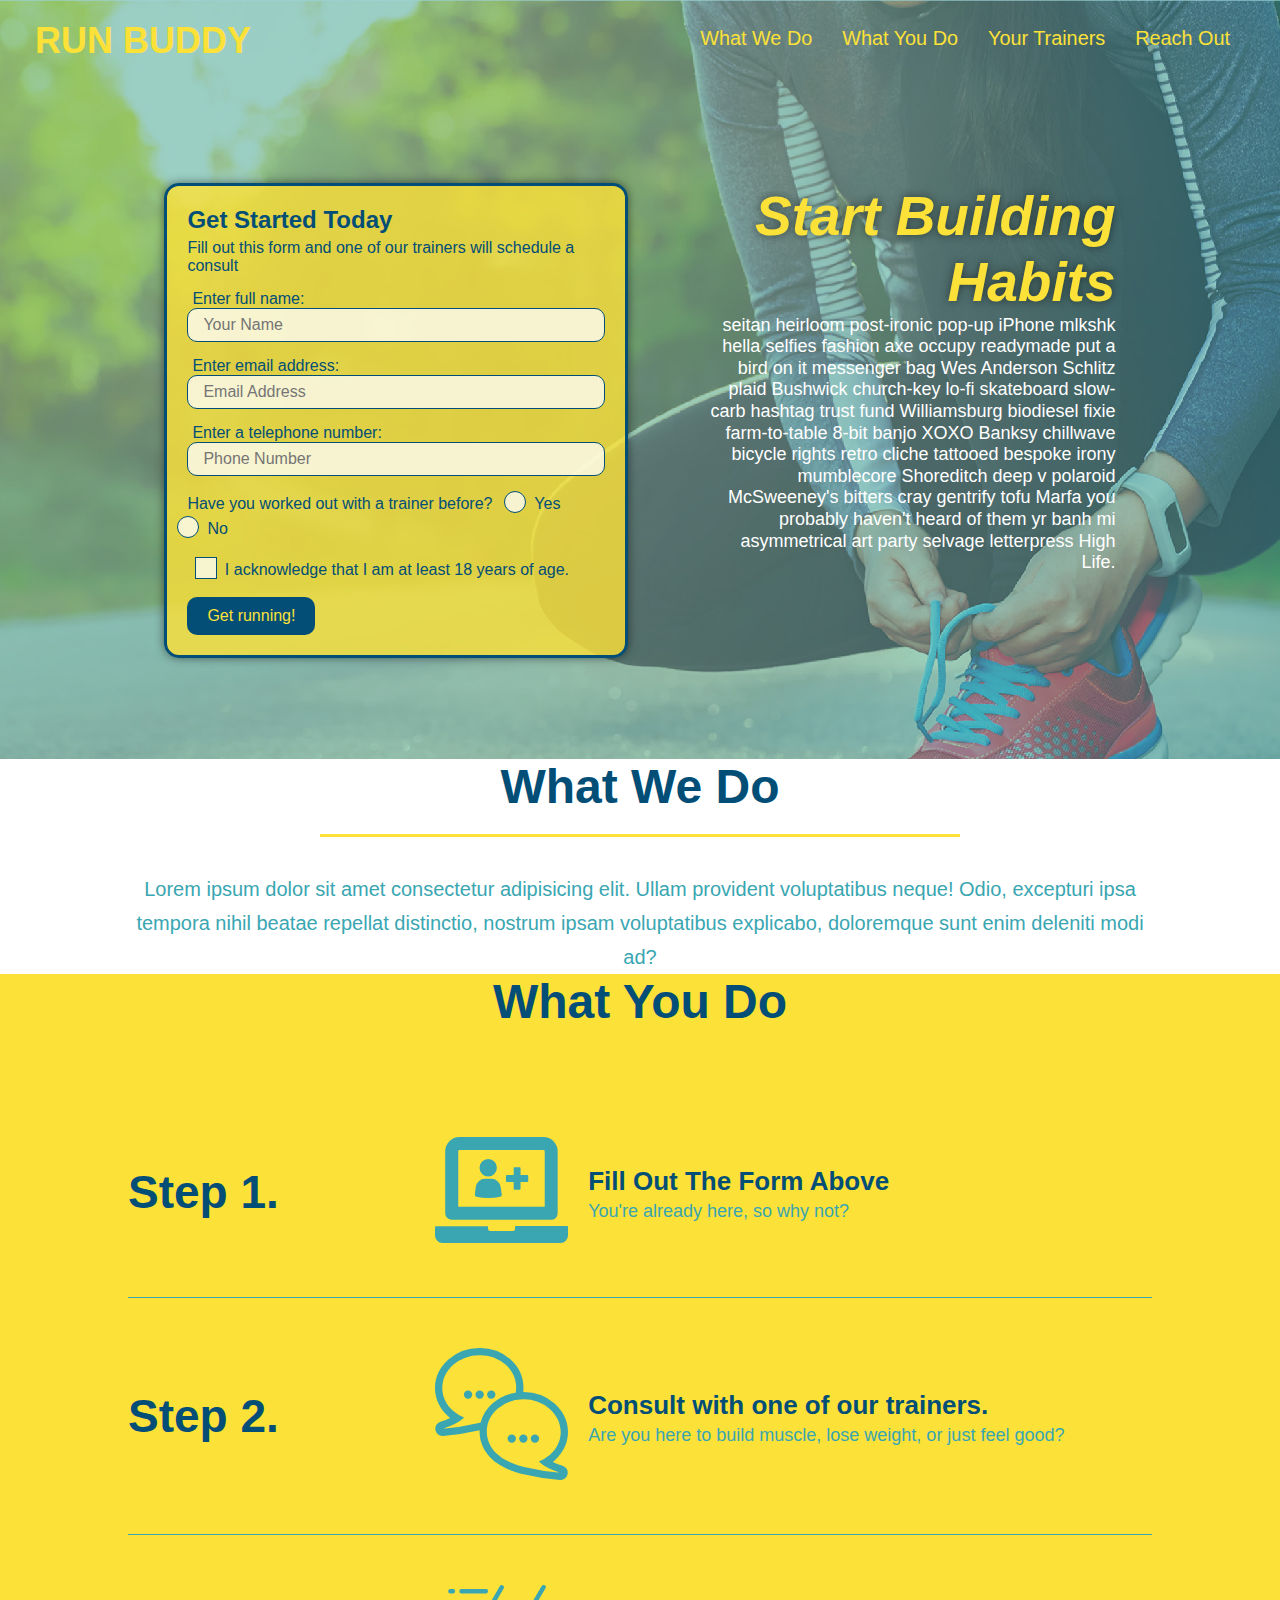
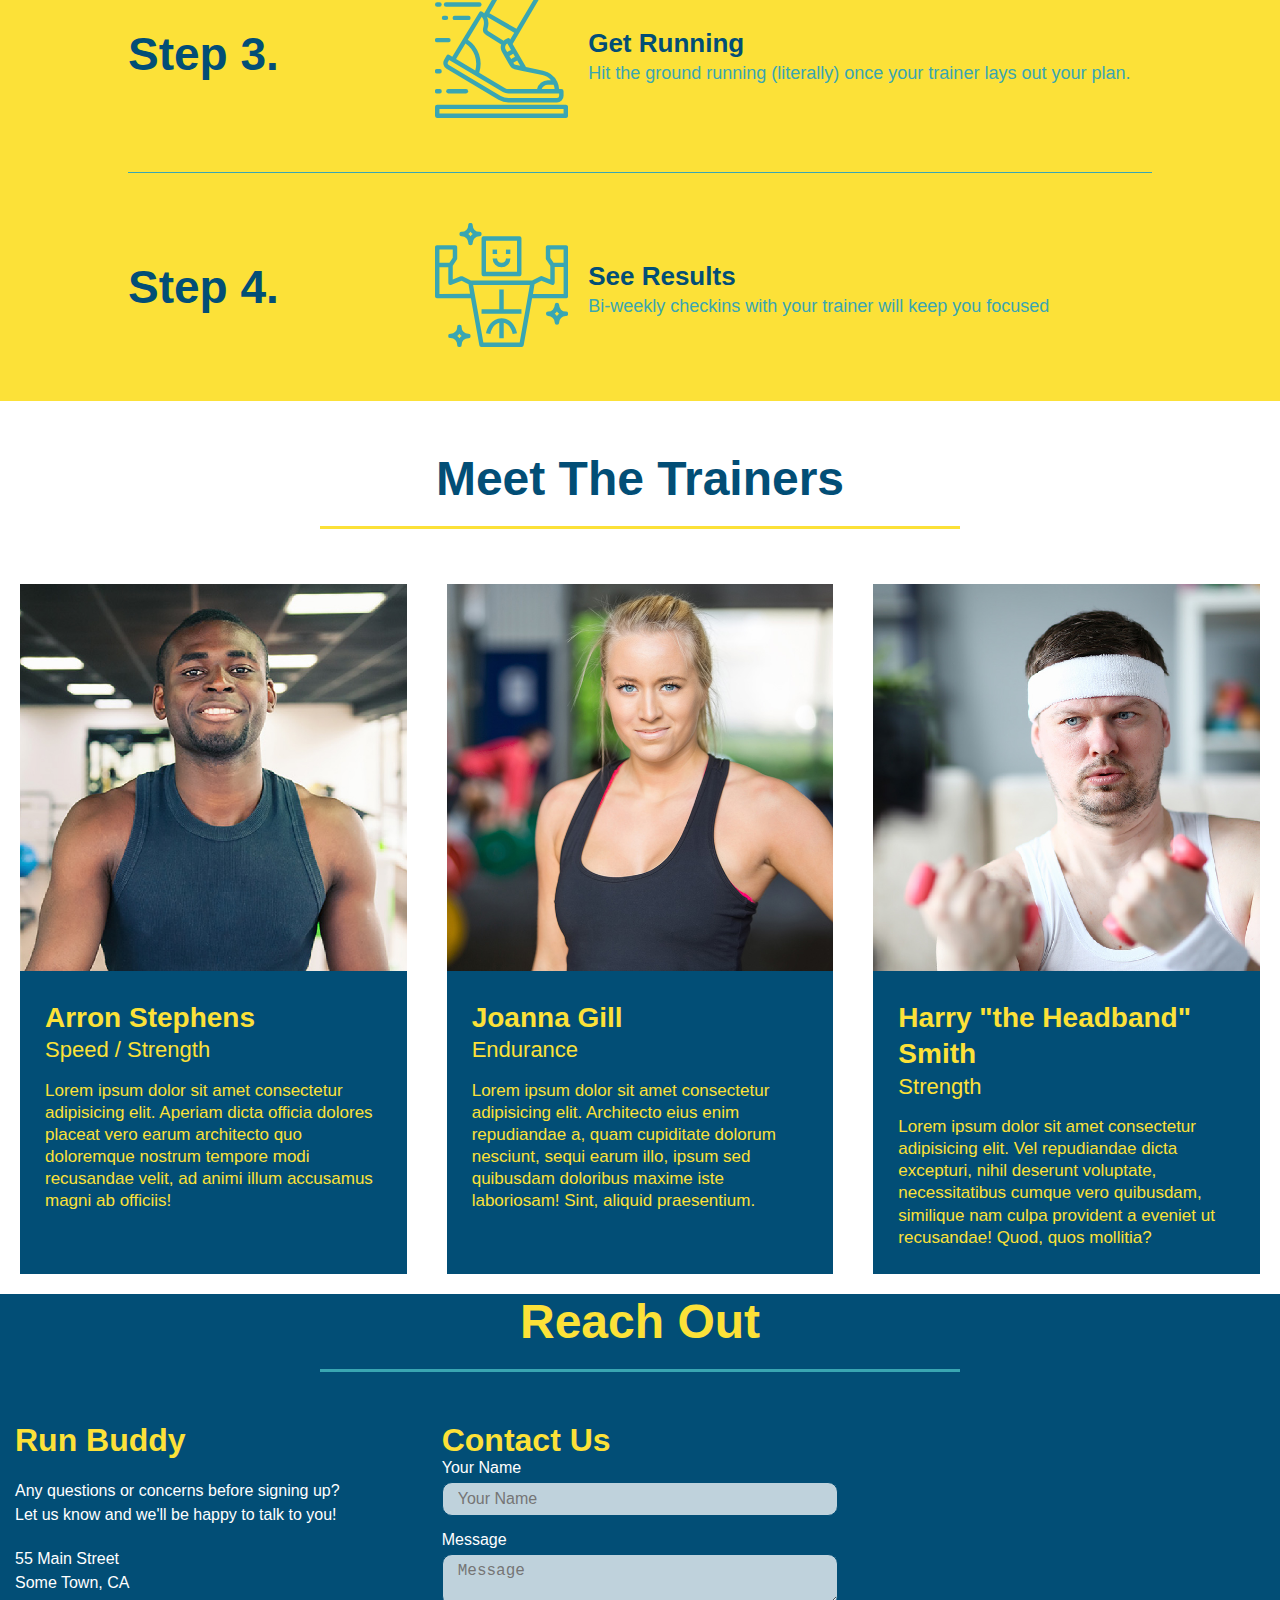
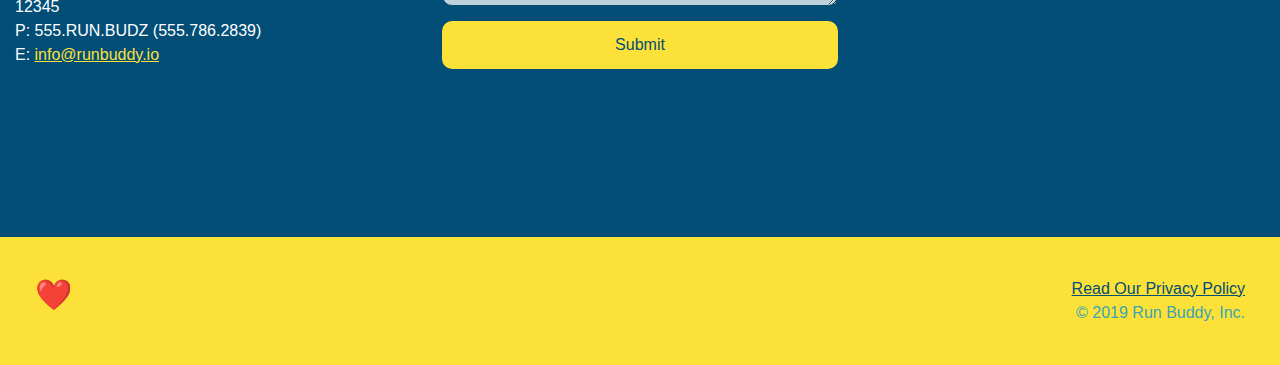
<file: index.html>
<!DOCTYPE html>
<html lang="en">
    <head>
       <meta charset="UTF-8" />
       <title>Run Buddy</title>
       <link rel="stylesheet" href="./assets/css/style.css" />
       <meta name="viewport" content="width=device-width, initial-scale=1.0" />
    </head>
    <body>
        <!-- navigation -->
        <header>
        <h1>
            <a href="/">RUN BUDDY</a>
        </h1>
        <nav>
            <!-- Unordered List Element -->
            <ul>
                <!-- List Item Element -->
                <li>
                    <!-- Anchor Element -->
                    <a href="#what-we-do">What We Do</a>
                </li>
                <li>
                    <a href="#what-you-do">What You Do</a>
                </li>
                <li>
                    <a href="#your-trainers">Your Trainers</a>
                </li>
                <li>
                    <a href="#reach-out">Reach Out</a>
                </li>
            </ul>
        </nav>
        </header>

        <!-- hero jumbotron -->
        <section class="hero">
            <div class="hero-form">
                <h3>Get Started Today</h3>
                <p>Fill out this form and one of our trainers will schedule a consult</p>
                <!-- Add form element -->
                <form>
                    <label for="name">Enter full name:</label>
                    <input type="text" placeholder="Your Name" name="name" id="name" class="form-input" />
                    <label for="email">Enter email address:</label>
                    <input type="email" placeholder="Email Address" name="email" id="email" class="form-input" />
                    <label for="phone">Enter a telephone number:</label>
                    <input type="tel" placeholder="Phone Number" name="phone" id="phone" class="form-input" />
                    <p>
                        Have you worked out with a trainer before?
                        <span class="radio-wrapper">
                          <input type="radio" name="trainer-confirm" id="trainer-yes" />
                          <label for="trainer-yes">Yes</label>
                        </span>
                        <span class="radio-wrapper">
                          <input type="radio" name="trainer-confirm" id="trainer-no" />
                          <label for="trainer-no">No</label>
                        </span>
                      </p>
                      <p>
                        <span class="checkbox-wrapper">
                          <input type="checkbox" name="age-confirm" id="checkbox" />
                          <label for="checkbox">I acknowledge that I am at least 18 years of age.</label>
                        </span>
                      </p>
                    <button type="submit">
                        Get running!
                    </button>
                </form>
            </div>
            <div class="hero-cta">
                <h2>Start Building Habits</h2>
                <p> seitan heirloom post-ironic pop-up iPhone mlkshk hella selfies fashion axe occupy readymade put a bird on it messenger bag Wes Anderson Schlitz plaid Bushwick church-key lo-fi skateboard slow-carb hashtag trust fund Williamsburg biodiesel fixie farm-to-table 8-bit banjo XOXO Banksy chillwave bicycle rights retro cliche tattooed bespoke irony mumblecore Shoreditch deep v polaroid McSweeney's bitters cray gentrify tofu Marfa you probably haven't heard of them yr banh mi asymmetrical art party selvage letterpress High Life.
                </p>
            </div>
        </section>

        <!-- "What We Do" section -->
        <section id="what-we-do" class="intro">
            <div class="flex-row">
            <h2 class="section-title primary-border">What We Do</h2>
            </div>
            <div class="flex-row">
            <p>
                Lorem ipsum dolor sit amet consectetur adipisicing elit. Ullam provident voluptatibus neque! Odio, excepturi ipsa tempora nihil beatae repellat distinctio, nostrum ipsam voluptatibus explicabo, doloremque sunt enim deleniti modi ad?
            </p>
            </div>
        </section>

        <!-- "What You Do" section -->
        <section id="what-you-do" class="steps"> 
            <div class="flex-row">
            <h2 class="section-title primary-border">What You Do</h2>
            </div>
            <div class="step">
                <h3>Step 1.</h3>
                <div class="step-info">
                   <div class="step-img">
                    <img src="./assets/images/step-1.svg" alt="" />
                   </div>
                   <div class="step-text">
                    <h4>Fill Out The Form Above</h4>
                    <p>You're already here, so why not?</p>
                   </div>
                </div>
            </div>
            <div class="step">
                <h3>Step 2.</h3>
                <div class="step-info">
                   <div class="step-img">
                    <img src="./assets/images/step-2.svg" alt="" />
                   </div>
                   <div class="step-text">
                    <h4>Consult with one of our trainers.</h4>
                    <p>Are you here to build muscle, lose weight, or just feel good?</p>
                   </div>
                </div>
            </div>
            <div class="step">
                <h3>Step 3.</h3>
                <div class="step-info">
                   <div class="step-img">
                    <img src="./assets/images/step-3.svg" alt="" />
                   </div>
                   <div class="step-text">
                    <h4>Get Running</h4>
                    <p>Hit the ground running (literally) once your trainer lays out your plan.</p>
                   </div>
                </div>
            </div>
            <div class="step">
                <h3>Step 4.</h3>
                <div class="step-info">
                   <div class="step-img">
                    <img src="./assets/images/step-4.svg" alt="" />
                   </div>
                   <div class="step-text">
                    <h4>See Results</h4>
                    <p>Bi-weekly checkins with your trainer will keep you focused</p>
                   </div>
                </div>
            </div>
        </section>

        <!-- "Meet The Trainers" section -->
        <section id="your-trainers">
            <div class="flex-row">
            <h2 class="section-title primary-border">
             Meet The Trainers
            </h2>
            </div>
            <div class="trainers">
            <article class="trainer">
                <img src="assets\images\trainer-1.jpg" alt="Arron Stephens in his workout clothes, ready to pump iron">
                <div class="trainer-bio">
                    <h3 class="trainer-name">Arron Stephens</h3>
                    <h4 class="trainer-role">Speed / Strength</h4>
                    <p>Lorem ipsum dolor sit amet consectetur adipisicing elit. Aperiam dicta officia dolores placeat vero earum architecto quo doloremque nostrum tempore modi recusandae velit, ad animi illum accusamus magni ab officiis!</p>
                </div>
            </article>
            <!--Second trainer bio-->
            <article class="trainer">
                <img src="assets\images\trainer-2.jpg" alt="Joanna Gill cooling off after a workout">
                <div class="trainer-bio">
                    <h3 class="trainer-name">Joanna Gill</h3>
                    <h4 class="trainer-role">Endurance</h4>
                    <p>Lorem ipsum dolor sit amet consectetur adipisicing elit. Architecto eius enim repudiandae a, quam cupiditate dolorum nesciunt, sequi earum illo, ipsum sed quibusdam doloribus maxime iste laboriosam! Sint, aliquid praesentium.</p>
                </div>
            </article>
            <!--Third trainer bio-->
            <article class="trainer">
                <img src="assets\images\trainer-3.jpg" alt="Harry Smith wearing a headband and lifting comically small pink weights">
                <div class="trainer-bio">
                    <h3 class="trainer-name">Harry "the Headband" Smith</h3>
                    <h4 class="trainer-role">Strength</h4>
                    <p>Lorem ipsum dolor sit amet consectetur adipisicing elit. Vel repudiandae dicta excepturi, nihil deserunt voluptate, necessitatibus cumque vero quibusdam, similique nam culpa provident a eveniet ut recusandae! Quod, quos mollitia?</p>
                </div>
            </article>
            </div>
        </section>

        <!-- "Reach Out" section -->
        <section id="reach-out" class="contact">
            <div class="flex-row">
            <h2 class="section-title secondary-border">Reach Out</h2>
            </div>
            <div class="contact-info">      
            <div>
            <h3>Run Buddy</h3>
            <p>
                 Any questions or concerns before signing up?
                <br/> 
                Let us know and we'll be happy to talk to you!
            </p>

            <address>
                55 Main Street <br/>
                Some Town, CA <br/>
                12345 <br/>
                P: 555.RUN.BUDZ (555.786.2839) <br/>
                E: <a href="mailto:info@runbuddy.io">info@runbuddy.io</a>
            </address>    
          
            </div>

        <div class="contact-form">
            <h3>Contact Us</h3>
            <form>
               <label for="contact-name">Your Name</label>
               <input type="text" id="contact-name" placeholder="Your Name" />
          
               <label for="contact-message">Message</label>
               <textarea id="contact-message" placeholder="Message"></textarea>
          
               <button type="submit">Submit</button>
              </form>
            </div>

          <iframe 
                src="https://www.google.com/maps/embed?pb=!1m18!1m12!1m3!1d114562.51618540793!2d-98.25412620000002!3d26.1941203!2m3!1f0!2f0!3f0!3m2!1i1024!2i768!4f13.1!3m3!1m2!1s0x8665a776bcf17661%3A0x64b2bb1e77e0ce23!2sMcAllen%20Convention%20Center!5e0!3m2!1sen!2sus!4v1635986800764!5m2!1sen!2sus"
                frameborder="0" style="border:0;" allowfullscreen></iframe>
        </div>


        <!-- footer -->
        <footer>
            <h2>❤️ Made with love by Run Buddy.</h2>
            <div>
                <a href="./privacy-policy.html">Read Our Privacy Policy</a><br />
                &copy; 2019 Run Buddy, Inc.
            </div>
        </footer>

    </body>
</file>
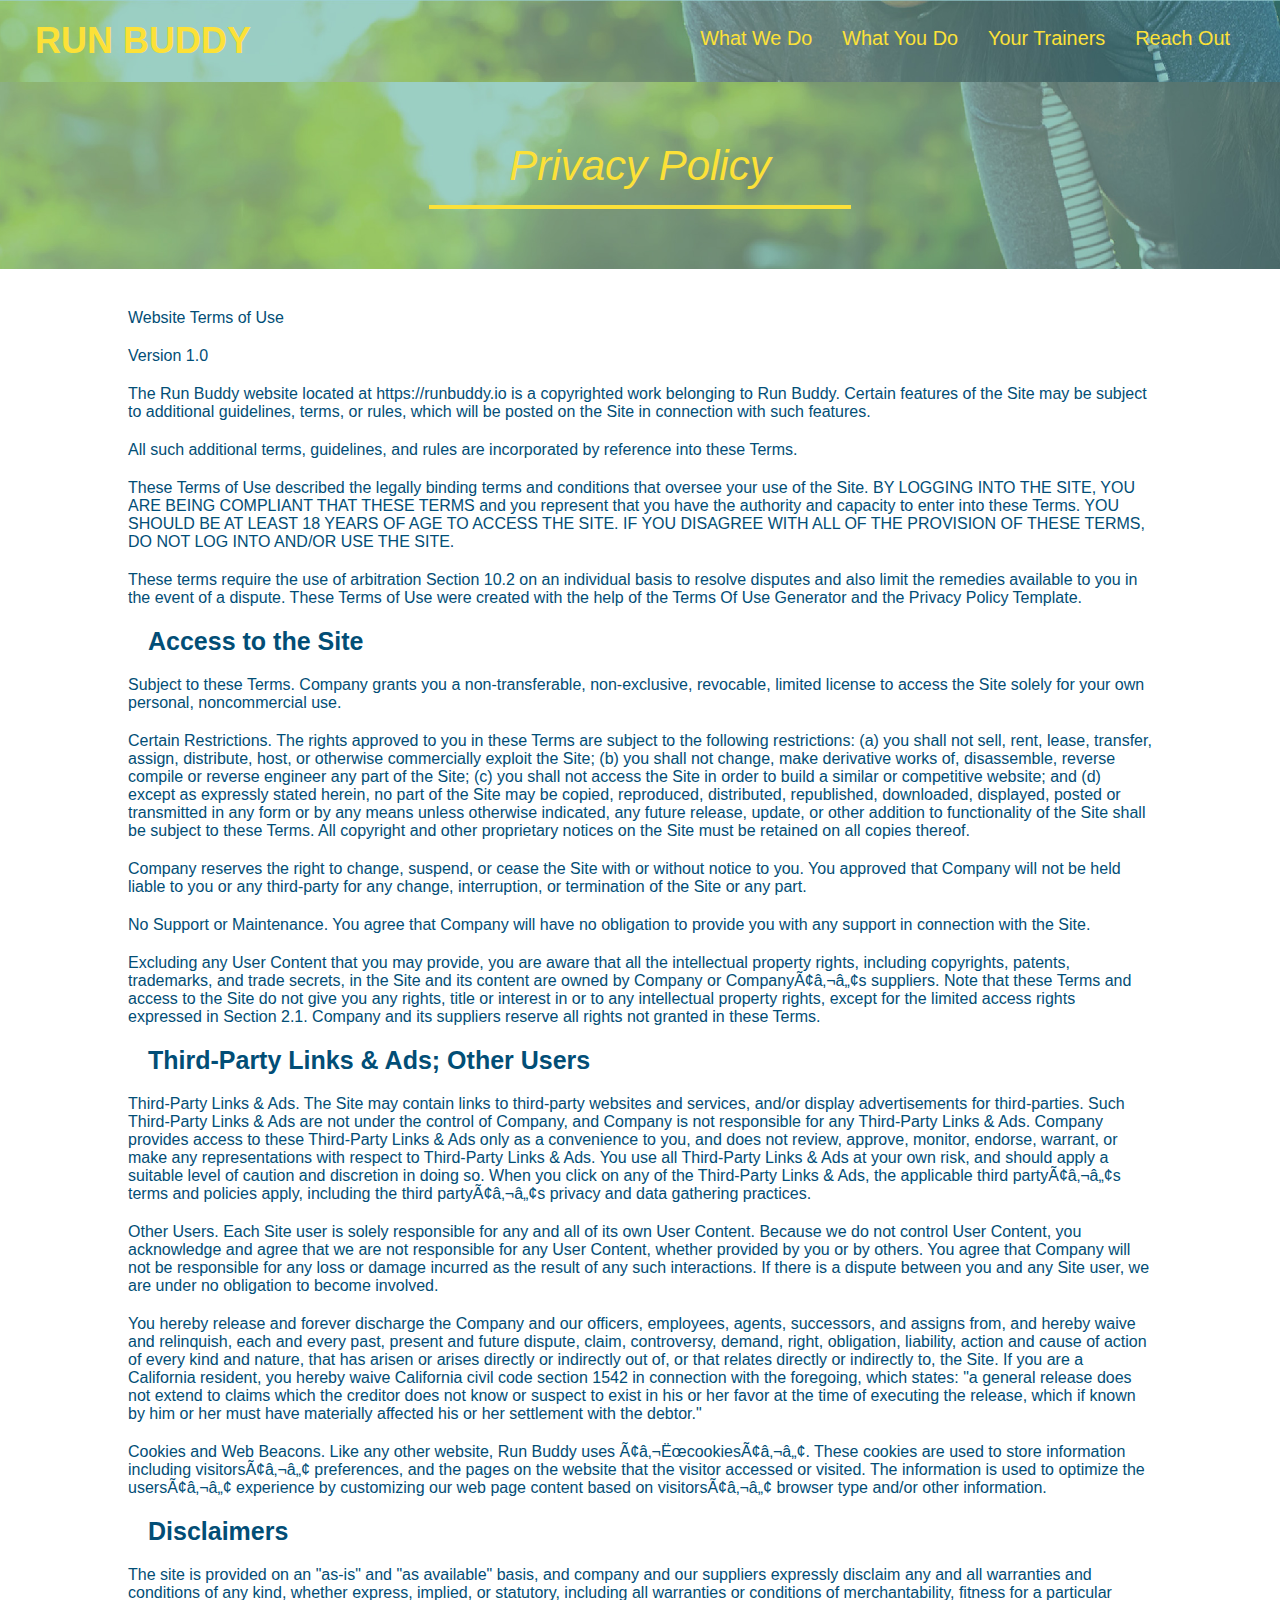
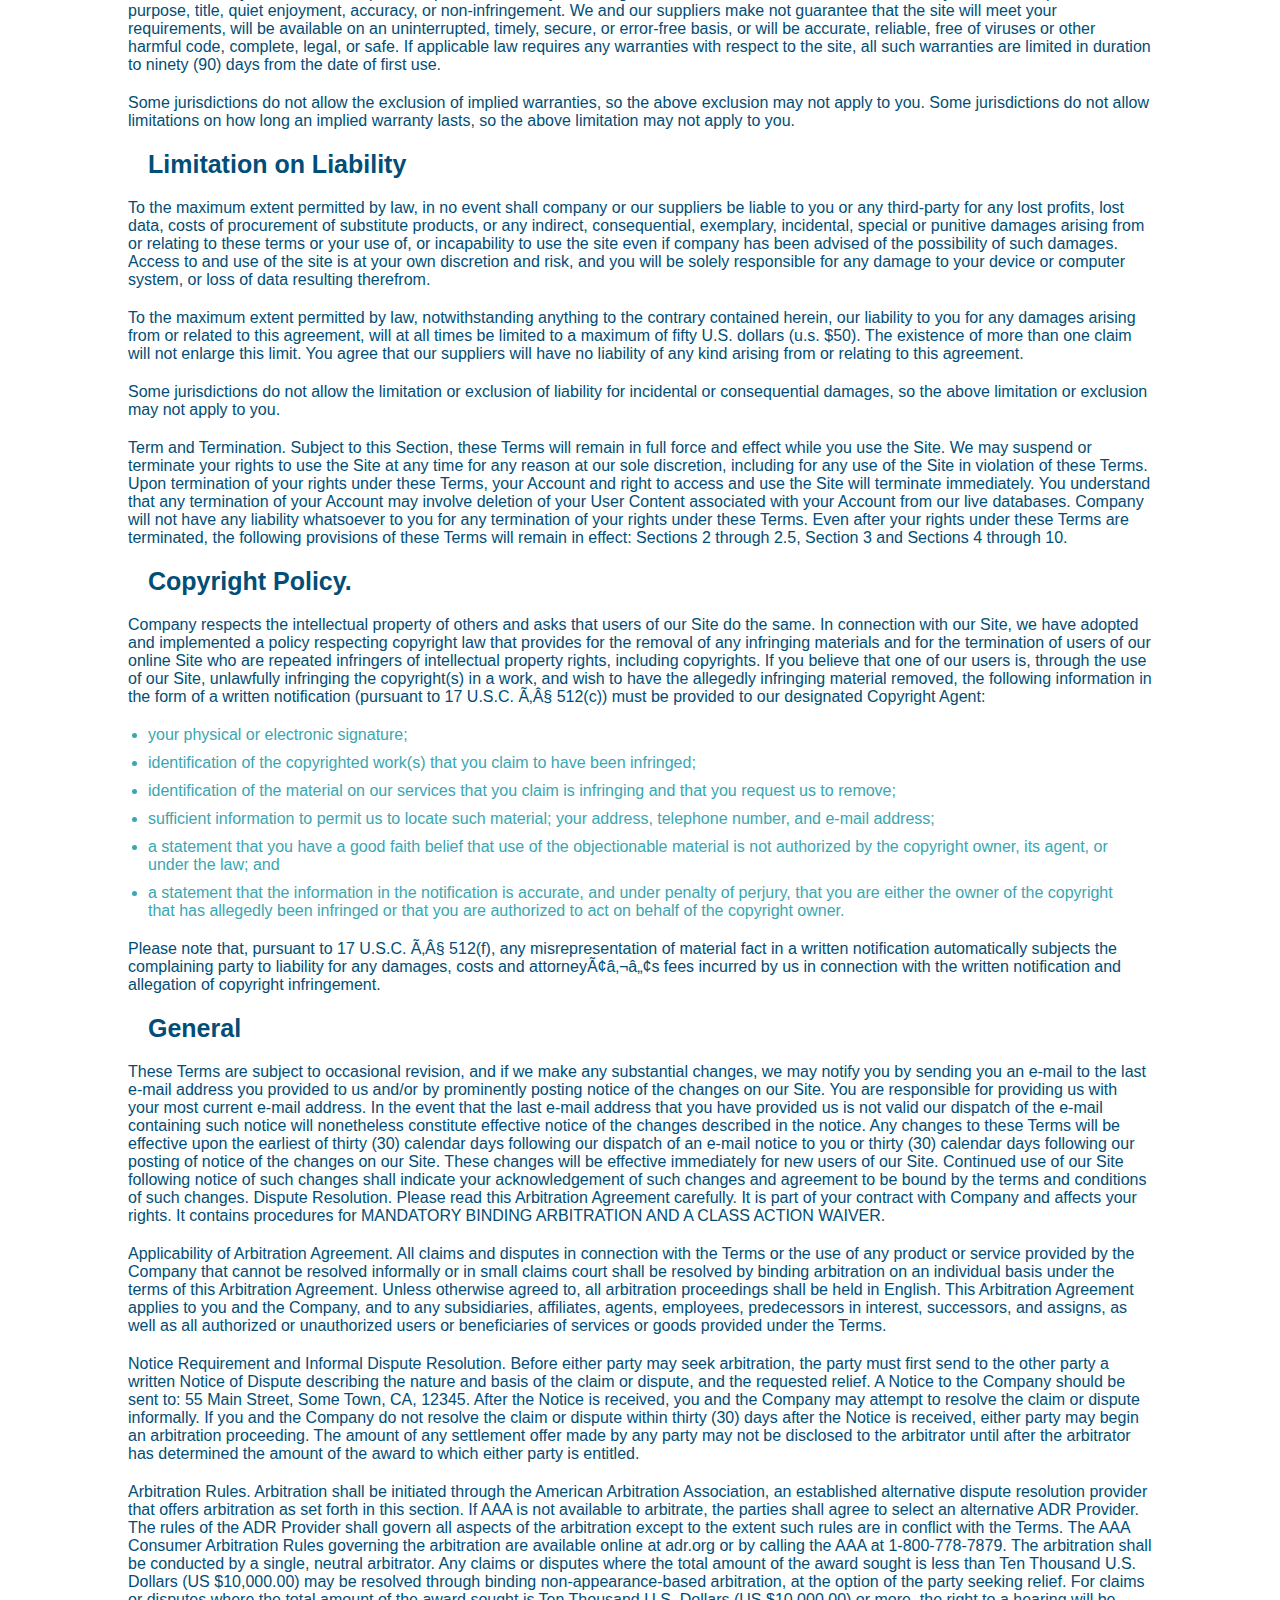
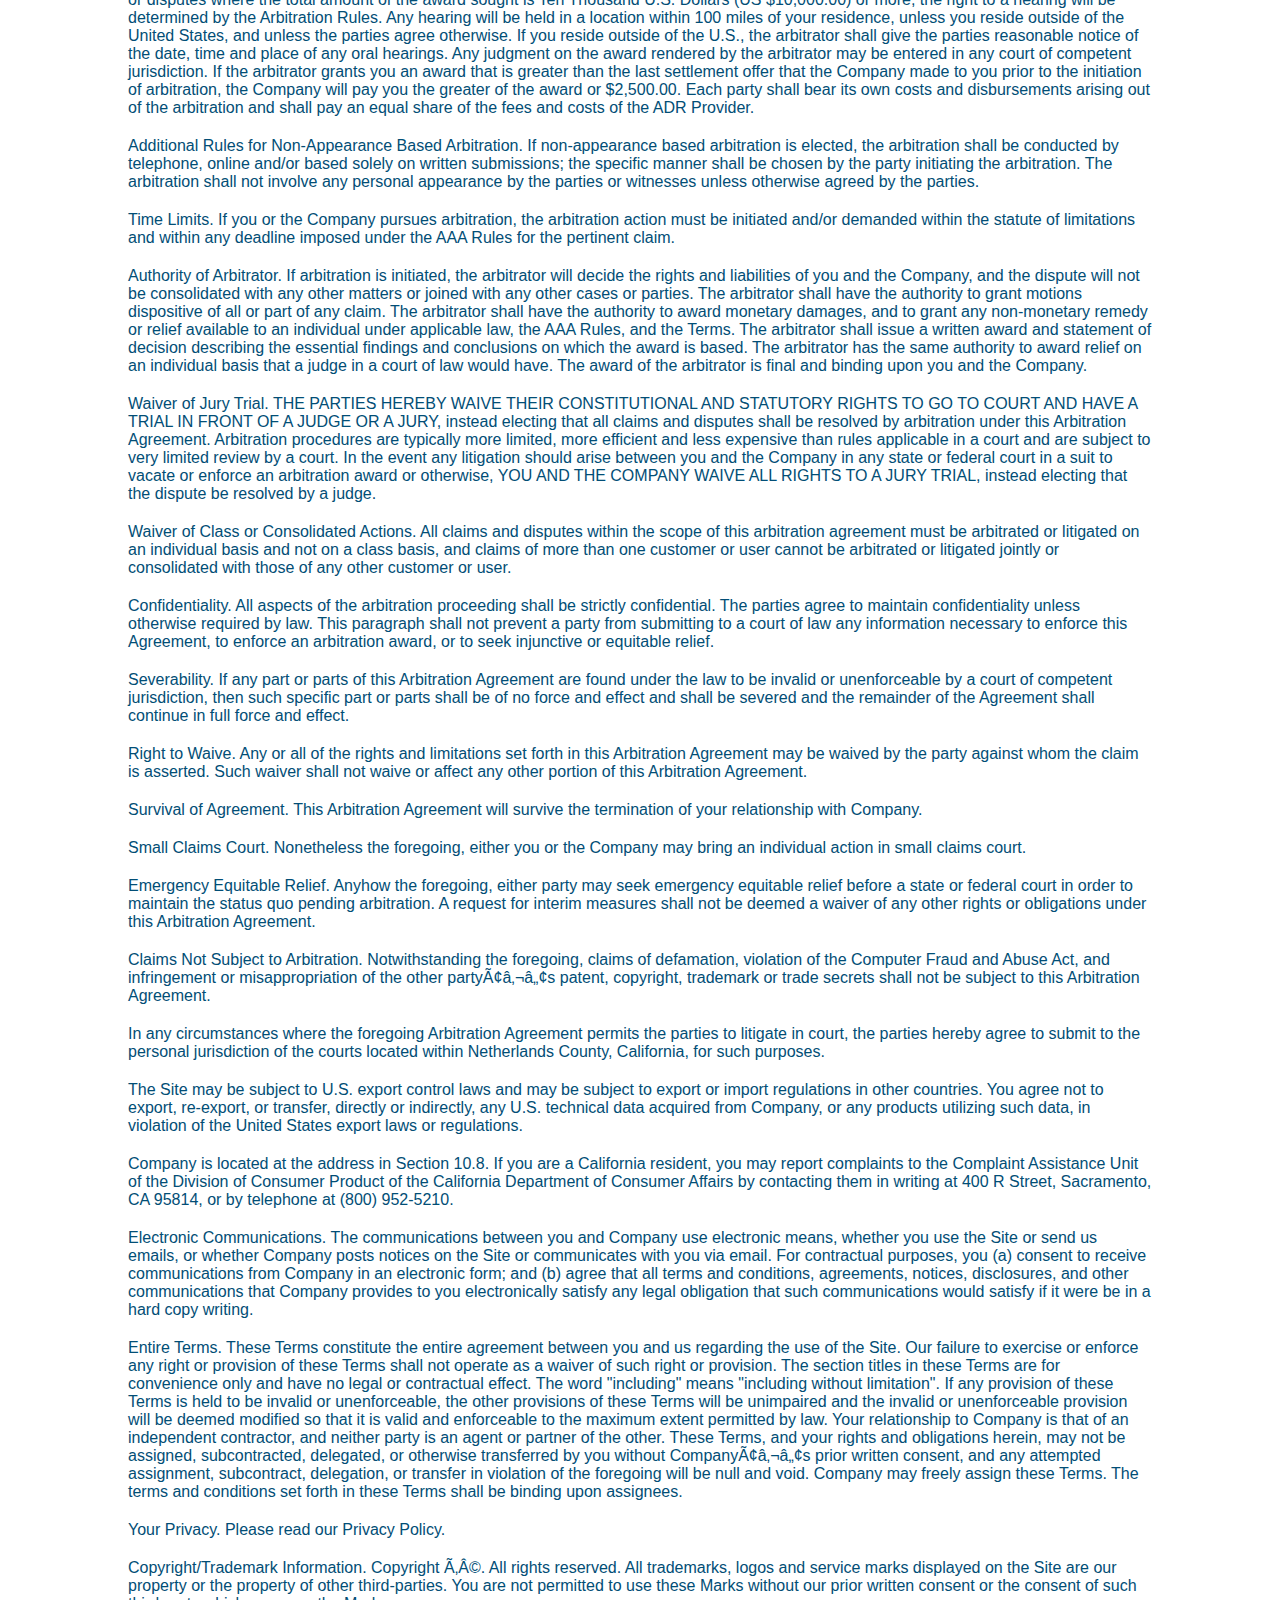
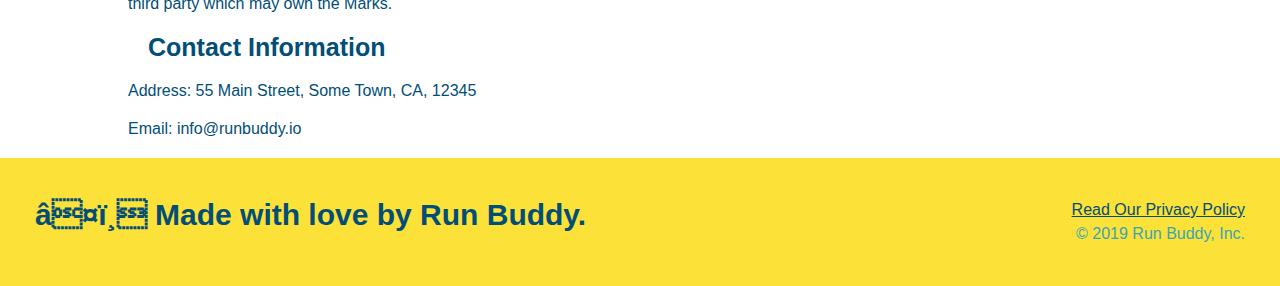
<file: privacy-policy.html>
<!DOCTYPE html>
<html lang="en">
    <head>
        <meta charset="UTF 8"/>
        <title>Privacy Policy - Run Buddy</title>
        <link rel="stylesheet" href="assets\css\style.css">
        <link rel="stylesheet" href="assets\css\secondary-styles.css">
        <meta name="viewport" content="width=device-width, initial-scale=1.0" />
    </head>
    <body>
    </body>
       <!-- navigation -->
       <header>
        <h1>
            <a href="/">RUN BUDDY</a>
        </h1>
        <nav>
            <!-- Unordered List Element -->
            <ul>
                <!-- List Item Element -->
                <li>
                    <!-- Anchor Element -->
                    <a href="./index.html#what-we-do">What We Do</a>
                </li>
                <li>
                    <a href="./index.html#what-you-do">What You Do</a>
                </li>
                <li>
                    <a href="./index.html#your-trainers">Your Trainers</a>
                </li>
                <li>
                    <a href="./index.html#reach-out">Reach Out</a>
                </li>
            </ul>
        </nav>
        </header>
        <section class="hero">
            <h2 class="page-title">
                Privacy Policy
            </h2>
        </section>
        <article class="secondary-content">
            <p>
                Website Terms of Use
              </p>
        
              <p>
                Version 1.0
              </p>
        
              <p>
                The Run Buddy website located at https://runbuddy.io is a copyrighted work belonging to Run Buddy. Certain
                features of the Site may be subject to additional guidelines, terms, or rules, which will be posted on the Site
                in connection with such features.
              </p>
        
              <p>
                All such additional terms, guidelines, and rules are incorporated by reference into these Terms.
              </p>
        
              <p>
                These Terms of Use described the legally binding terms and conditions that oversee your use of the Site. BY
                LOGGING INTO THE SITE, YOU ARE BEING COMPLIANT THAT THESE TERMS and you represent that you have the authority
                and capacity to enter into these Terms. YOU SHOULD BE AT LEAST 18 YEARS OF AGE TO ACCESS THE SITE. IF YOU
                DISAGREE WITH ALL OF THE PROVISION OF THESE TERMS, DO NOT LOG INTO AND/OR USE THE SITE.
              </p>
        
              <p>
                These terms require the use of arbitration Section 10.2 on an individual basis to resolve disputes and also
                limit the remedies available to you in the event of a dispute. These Terms of Use were created with the help of
                the Terms Of Use Generator and the Privacy Policy Template.
              </p>
        
              <h3>
                Access to the Site
              </h3>
        
              <p>
                Subject to these Terms. Company grants you a non-transferable, non-exclusive, revocable, limited license to
                access the Site solely for your own personal, noncommercial use.
              </p>
        
              <p>
                Certain Restrictions. The rights approved to you in these Terms are subject to the following restrictions: (a)
                you shall not sell, rent, lease, transfer, assign, distribute, host, or otherwise commercially exploit the Site;
                (b) you shall not change, make derivative works of, disassemble, reverse compile or reverse engineer any part of
                the Site; (c) you shall not access the Site in order to build a similar or competitive website; and (d) except
                as expressly stated herein, no part of the Site may be copied, reproduced, distributed, republished, downloaded,
                displayed, posted or transmitted in any form or by any means unless otherwise indicated, any future release,
                update, or other addition to functionality of the Site shall be subject to these Terms. All copyright and other
                proprietary notices on the Site must be retained on all copies thereof.
              </p>
        
              <p>
                Company reserves the right to change, suspend, or cease the Site with or without notice to you. You approved
                that Company will not be held liable to you or any third-party for any change, interruption, or termination of
                the Site or any part.
              </p>
        
              <p>
                No Support or Maintenance. You agree that Company will have no obligation to provide you with any support in
                connection with the Site.
              </p>
        
              <p>
                Excluding any User Content that you may provide, you are aware that all the intellectual property rights,
                including copyrights, patents, trademarks, and trade secrets, in the Site and its content are owned by Company
                or Companyâ€™s suppliers. Note that these Terms and access to the Site do not give you any rights, title or
                interest in or to any intellectual property rights, except for the limited access rights expressed in Section
                2.1. Company and its suppliers reserve all rights not granted in these Terms.
              </p>
        
              <h3>
                Third-Party Links & Ads; Other Users
              </h3>
        
              <p>
                Third-Party Links & Ads. The Site may contain links to third-party websites and services, and/or display
                advertisements for third-parties. Such Third-Party Links & Ads are not under the control of Company, and Company
                is not responsible for any Third-Party Links & Ads. Company provides access to these Third-Party Links & Ads
                only as a convenience to you, and does not review, approve, monitor, endorse, warrant, or make any
                representations with respect to Third-Party Links & Ads. You use all Third-Party Links & Ads at your own risk,
                and should apply a suitable level of caution and discretion in doing so. When you click on any of the
                Third-Party Links & Ads, the applicable third partyâ€™s terms and policies apply, including the third partyâ€™s
                privacy and data gathering practices.
              </p>
        
              <p>
                Other Users. Each Site user is solely responsible for any and all of its own User Content. Because we do not
                control User Content, you acknowledge and agree that we are not responsible for any User Content, whether
                provided by you or by others. You agree that Company will not be responsible for any loss or damage incurred as
                the result of any such interactions. If there is a dispute between you and any Site user, we are under no
                obligation to become involved.
              </p>
        
              <p>
                You hereby release and forever discharge the Company and our officers, employees, agents, successors, and
                assigns from, and hereby waive and relinquish, each and every past, present and future dispute, claim,
                controversy, demand, right, obligation, liability, action and cause of action of every kind and nature, that has
                arisen or arises directly or indirectly out of, or that relates directly or indirectly to, the Site. If you are
                a California resident, you hereby waive California civil code section 1542 in connection with the foregoing,
                which states: "a general release does not extend to claims which the creditor does not know or suspect to exist
                in his or her favor at the time of executing the release, which if known by him or her must have materially
                affected his or her settlement with the debtor."
              </p>
        
              <p>
                Cookies and Web Beacons. Like any other website, Run Buddy uses â€˜cookiesâ€™. These cookies are used to store
                information including visitorsâ€™ preferences, and the pages on the website that the visitor accessed or visited.
                The information is used to optimize the usersâ€™ experience by customizing our web page content based on visitorsâ€™
                browser type and/or other information.
              </p>
        
              <h3>
                Disclaimers
              </h3>
        
              <p>
                The site is provided on an "as-is" and "as available" basis, and company and our suppliers expressly disclaim
                any and all warranties and conditions of any kind, whether express, implied, or statutory, including all
                warranties or conditions of merchantability, fitness for a particular purpose, title, quiet enjoyment, accuracy,
                or non-infringement. We and our suppliers make not guarantee that the site will meet your requirements, will be
                available on an uninterrupted, timely, secure, or error-free basis, or will be accurate, reliable, free of
                viruses or other harmful code, complete, legal, or safe. If applicable law requires any warranties with respect
                to the site, all such warranties are limited in duration to ninety (90) days from the date of first use.
              </p>
        
              <p>
                Some jurisdictions do not allow the exclusion of implied warranties, so the above exclusion may not apply to
                you. Some jurisdictions do not allow limitations on how long an implied warranty lasts, so the above limitation
                may not apply to you.
              </p>
        
              <h3>
                Limitation on Liability
              </h3>
        
              <p>
                To the maximum extent permitted by law, in no event shall company or our suppliers be liable to you or any
                third-party for any lost profits, lost data, costs of procurement of substitute products, or any indirect,
                consequential, exemplary, incidental, special or punitive damages arising from or relating to these terms or
                your use of, or incapability to use the site even if company has been advised of the possibility of such
                damages. Access to and use of the site is at your own discretion and risk, and you will be solely responsible
                for any damage to your device or computer system, or loss of data resulting therefrom.
              </p>
        
              <p>
                To the maximum extent permitted by law, notwithstanding anything to the contrary contained herein, our liability
                to you for any damages arising from or related to this agreement, will at all times be limited to a maximum of
                fifty U.S. dollars (u.s. $50). The existence of more than one claim will not enlarge this limit. You agree that
                our suppliers will have no liability of any kind arising from or relating to this agreement.
              </p>
        
              <p>
                Some jurisdictions do not allow the limitation or exclusion of liability for incidental or consequential
                damages, so the above limitation or exclusion may not apply to you.
              </p>
        
              <p>
                Term and Termination. Subject to this Section, these Terms will remain in full force and effect while you use
                the Site. We may suspend or terminate your rights to use the Site at any time for any reason at our sole
                discretion, including for any use of the Site in violation of these Terms. Upon termination of your rights under
                these Terms, your Account and right to access and use the Site will terminate immediately. You understand that
                any termination of your Account may involve deletion of your User Content associated with your Account from our
                live databases. Company will not have any liability whatsoever to you for any termination of your rights under
                these Terms. Even after your rights under these Terms are terminated, the following provisions of these Terms
                will remain in effect: Sections 2 through 2.5, Section 3 and Sections 4 through 10.
              </p>
        
              <h3>
                Copyright Policy.
              </h3>
        
              <p>
                Company respects the intellectual property of others and asks that users of our Site do the same. In connection
                with our Site, we have adopted and implemented a policy respecting copyright law that provides for the removal
                of any infringing materials and for the termination of users of our online Site who are repeated infringers of
                intellectual property rights, including copyrights. If you believe that one of our users is, through the use of
                our Site, unlawfully infringing the copyright(s) in a work, and wish to have the allegedly infringing material
                removed, the following information in the form of a written notification (pursuant to 17 U.S.C. Â§ 512(c)) must
                be provided to our designated Copyright Agent:
              </p>
        
              <ul>
                <li>
                  your physical or electronic signature;
                </li>
                <li>
                  identification of the copyrighted work(s) that you claim to have been infringed;
                </li>
                <li>
                  identification of the material on our services that you claim is infringing and that you request us to remove;
                </li>
                <li>
                  sufficient information to permit us to locate such material; your address, telephone number, and e-mail
                  address;
                </li>
                <li>
                  a statement that you have a good faith belief that use of the objectionable material is not authorized by the
                  copyright owner, its agent, or under the law; and
                </li>
                <li>
                  a statement that the information in the notification is accurate, and under penalty of perjury, that you are
                  either the owner of the copyright that has allegedly been infringed or that you are authorized to act on
                  behalf of the copyright owner.
                </li>
              </ul>
        
              <p>
                Please note that, pursuant to 17 U.S.C. Â§ 512(f), any misrepresentation of material fact in a written
                notification automatically subjects the complaining party to liability for any damages, costs and attorneyâ€™s
                fees incurred by us in connection with the written notification and allegation of copyright infringement.
              </p>
        
              <h3>
                General
              </h3>
        
              <p>
                These Terms are subject to occasional revision, and if we make any substantial changes, we may notify you by
                sending you an e-mail to the last e-mail address you provided to us and/or by prominently posting notice of the
                changes on our Site. You are responsible for providing us with your most current e-mail address. In the event
                that the last e-mail address that you have provided us is not valid our dispatch of the e-mail containing such
                notice will nonetheless constitute effective notice of the changes described in the notice. Any changes to these
                Terms will be effective upon the earliest of thirty (30) calendar days following our dispatch of an e-mail
                notice to you or thirty (30) calendar days following our posting of notice of the changes on our Site. These
                changes will be effective immediately for new users of our Site. Continued use of our Site following notice of
                such changes shall indicate your acknowledgement of such changes and agreement to be bound by the terms and
                conditions of such changes. Dispute Resolution. Please read this Arbitration Agreement carefully. It is part of
                your contract with Company and affects your rights. It contains procedures for MANDATORY BINDING ARBITRATION AND
                A CLASS ACTION WAIVER.
              </p>
        
              <p>
                Applicability of Arbitration Agreement. All claims and disputes in connection with the Terms or the use of any
                product or service provided by the Company that cannot be resolved informally or in small claims court shall be
                resolved by binding arbitration on an individual basis under the terms of this Arbitration Agreement. Unless
                otherwise agreed to, all arbitration proceedings shall be held in English. This Arbitration Agreement applies to
                you and the Company, and to any subsidiaries, affiliates, agents, employees, predecessors in interest,
                successors, and assigns, as well as all authorized or unauthorized users or beneficiaries of services or goods
                provided under the Terms.
              </p>
        
              <p>
                Notice Requirement and Informal Dispute Resolution. Before either party may seek arbitration, the party must
                first send to the other party a written Notice of Dispute describing the nature and basis of the claim or
                dispute, and the requested relief. A Notice to the Company should be sent to: 55 Main Street, Some Town, CA,
                12345. After the Notice is received, you and the Company may attempt to resolve the claim or dispute informally.
                If you and the Company do not resolve the claim or dispute within thirty (30) days after the Notice is received,
                either party may begin an arbitration proceeding. The amount of any settlement offer made by any party may not
                be disclosed to the arbitrator until after the arbitrator has determined the amount of the award to which either
                party is entitled.
              </p>
        
              <p>
                Arbitration Rules. Arbitration shall be initiated through the American Arbitration Association, an established
                alternative dispute resolution provider that offers arbitration as set forth in this section. If AAA is not
                available to arbitrate, the parties shall agree to select an alternative ADR Provider. The rules of the ADR
                Provider shall govern all aspects of the arbitration except to the extent such rules are in conflict with the
                Terms. The AAA Consumer Arbitration Rules governing the arbitration are available online at adr.org or by
                calling the AAA at 1-800-778-7879. The arbitration shall be conducted by a single, neutral arbitrator. Any
                claims or disputes where the total amount of the award sought is less than Ten Thousand U.S. Dollars (US
                $10,000.00) may be resolved through binding non-appearance-based arbitration, at the option of the party seeking
                relief. For claims or disputes where the total amount of the award sought is Ten Thousand U.S. Dollars (US
                $10,000.00) or more, the right to a hearing will be determined by the Arbitration Rules. Any hearing will be
                held in a location within 100 miles of your residence, unless you reside outside of the United States, and
                unless the parties agree otherwise. If you reside outside of the U.S., the arbitrator shall give the parties
                reasonable notice of the date, time and place of any oral hearings. Any judgment on the award rendered by the
                arbitrator may be entered in any court of competent jurisdiction. If the arbitrator grants you an award that is
                greater than the last settlement offer that the Company made to you prior to the initiation of arbitration, the
                Company will pay you the greater of the award or $2,500.00. Each party shall bear its own costs and
                disbursements arising out of the arbitration and shall pay an equal share of the fees and costs of the ADR
                Provider.
              </p>
        
              <p>
                Additional Rules for Non-Appearance Based Arbitration. If non-appearance based arbitration is elected, the
                arbitration shall be conducted by telephone, online and/or based solely on written submissions; the specific
                manner shall be chosen by the party initiating the arbitration. The arbitration shall not involve any personal
                appearance by the parties or witnesses unless otherwise agreed by the parties.
              </p>
        
              <p>
                Time Limits. If you or the Company pursues arbitration, the arbitration action must be initiated and/or demanded
                within the statute of limitations and within any deadline imposed under the AAA Rules for the pertinent claim.
              </p>
        
              <p>
                Authority of Arbitrator. If arbitration is initiated, the arbitrator will decide the rights and liabilities of
                you and the Company, and the dispute will not be consolidated with any other matters or joined with any other
                cases or parties. The arbitrator shall have the authority to grant motions dispositive of all or part of any
                claim. The arbitrator shall have the authority to award monetary damages, and to grant any non-monetary remedy
                or relief available to an individual under applicable law, the AAA Rules, and the Terms. The arbitrator shall
                issue a written award and statement of decision describing the essential findings and conclusions on which the
                award is based. The arbitrator has the same authority to award relief on an individual basis that a judge in a
                court of law would have. The award of the arbitrator is final and binding upon you and the Company.
              </p>
        
              <p>
                Waiver of Jury Trial. THE PARTIES HEREBY WAIVE THEIR CONSTITUTIONAL AND STATUTORY RIGHTS TO GO TO COURT AND HAVE
                A TRIAL IN FRONT OF A JUDGE OR A JURY, instead electing that all claims and disputes shall be resolved by
                arbitration under this Arbitration Agreement. Arbitration procedures are typically more limited, more efficient
                and less expensive than rules applicable in a court and are subject to very limited review by a court. In the
                event any litigation should arise between you and the Company in any state or federal court in a suit to vacate
                or enforce an arbitration award or otherwise, YOU AND THE COMPANY WAIVE ALL RIGHTS TO A JURY TRIAL, instead
                electing that the dispute be resolved by a judge.
              </p>
        
              <p>
                Waiver of Class or Consolidated Actions. All claims and disputes within the scope of this arbitration agreement
                must be arbitrated or litigated on an individual basis and not on a class basis, and claims of more than one
                customer or user cannot be arbitrated or litigated jointly or consolidated with those of any other customer or
                user.
              </p>
        
              <p>
                Confidentiality. All aspects of the arbitration proceeding shall be strictly confidential. The parties agree to
                maintain confidentiality unless otherwise required by law. This paragraph shall not prevent a party from
                submitting to a court of law any information necessary to enforce this Agreement, to enforce an arbitration
                award, or to seek injunctive or equitable relief.
              </p>
        
              <p>
                Severability. If any part or parts of this Arbitration Agreement are found under the law to be invalid or
                unenforceable by a court of competent jurisdiction, then such specific part or parts shall be of no force and
                effect and shall be severed and the remainder of the Agreement shall continue in full force and effect.
              </p>
        
              <p>
                Right to Waive. Any or all of the rights and limitations set forth in this Arbitration Agreement may be waived
                by the party against whom the claim is asserted. Such waiver shall not waive or affect any other portion of this
                Arbitration Agreement.
              </p>
        
              <p>
                Survival of Agreement. This Arbitration Agreement will survive the termination of your relationship with
                Company.
              </p>
        
              <p>
                Small Claims Court. Nonetheless the foregoing, either you or the Company may bring an individual action in small
                claims court.
              </p>
        
              <p>
                Emergency Equitable Relief. Anyhow the foregoing, either party may seek emergency equitable relief before a
                state or federal court in order to maintain the status quo pending arbitration. A request for interim measures
                shall not be deemed a waiver of any other rights or obligations under this Arbitration Agreement.
              </p>
        
              <p>
                Claims Not Subject to Arbitration. Notwithstanding the foregoing, claims of defamation, violation of the
                Computer Fraud and Abuse Act, and infringement or misappropriation of the other partyâ€™s patent, copyright,
                trademark or trade secrets shall not be subject to this Arbitration Agreement.
              </p>
        
              <p>
                In any circumstances where the foregoing Arbitration Agreement permits the parties to litigate in court, the
                parties hereby agree to submit to the personal jurisdiction of the courts located within Netherlands County,
                California, for such purposes.
              </p>
        
              <p>
                The Site may be subject to U.S. export control laws and may be subject to export or import regulations in other
                countries. You agree not to export, re-export, or transfer, directly or indirectly, any U.S. technical data
                acquired from Company, or any products utilizing such data, in violation of the United States export laws or
                regulations.
              </p>
        
              <p>
                Company is located at the address in Section 10.8. If you are a California resident, you may report complaints
                to the Complaint Assistance Unit of the Division of Consumer Product of the California Department of Consumer
                Affairs by contacting them in writing at 400 R Street, Sacramento, CA 95814, or by telephone at (800) 952-5210.
              </p>
        
              <p>
                Electronic Communications. The communications between you and Company use electronic means, whether you use the
                Site or send us emails, or whether Company posts notices on the Site or communicates with you via email. For
                contractual purposes, you (a) consent to receive communications from Company in an electronic form; and (b)
                agree that all terms and conditions, agreements, notices, disclosures, and other communications that Company
                provides to you electronically satisfy any legal obligation that such communications would satisfy if it were be
                in a hard copy writing.
              </p>
        
              <p>
                Entire Terms. These Terms constitute the entire agreement between you and us regarding the use of the Site. Our
                failure to exercise or enforce any right or provision of these Terms shall not operate as a waiver of such right
                or provision. The section titles in these Terms are for convenience only and have no legal or contractual
                effect. The word "including" means "including without limitation". If any provision of these Terms is held to be
                invalid or unenforceable, the other provisions of these Terms will be unimpaired and the invalid or
                unenforceable provision will be deemed modified so that it is valid and enforceable to the maximum extent
                permitted by law. Your relationship to Company is that of an independent contractor, and neither party is an
                agent or partner of the other. These Terms, and your rights and obligations herein, may not be assigned,
                subcontracted, delegated, or otherwise transferred by you without Companyâ€™s prior written consent, and any
                attempted assignment, subcontract, delegation, or transfer in violation of the foregoing will be null and void.
                Company may freely assign these Terms. The terms and conditions set forth in these Terms shall be binding upon
                assignees.
              </p>
        
              <p>
                Your Privacy. Please read our Privacy Policy.
              </p>
        
              <p>
                Copyright/Trademark Information. Copyright Â©. All rights reserved. All trademarks, logos and service marks
                displayed on the Site are our property or the property of other third-parties. You are not permitted to use
                these Marks without our prior written consent or the consent of such third party which may own the Marks.
              </p>
        
              <h3>
                Contact Information
              </h3>
        
              <p>
                Address: 55 Main Street, Some Town, CA, 12345
              </p>
        
              <p>
                Email: info@runbuddy.io
              </p>
        </article>
        <!-- footer -->
        <footer>
            <h2>❤️ Made with love by Run Buddy.</h2>
            <div>
                <a href="#">Read Our Privacy Policy</a><br />
                &copy; 2019 Run Buddy, Inc.
            </div>
        </footer>
</file>
<file: assets/css/style.css>
:root {
    --primary-color: #fce138;
    --secondary-color: #024e76;
    --tertiary-color: #39a6b2;
  }
* {
    margin: 0;
    padding: 0;
    box-sizing: border-box;
}
body {
    color: var(--tertiary-color);
    font-family: Helvetica, Arial, sans-serif;
    }
header {
    display: flex;
    justify-content: space-between;
    flex-wrap: wrap;
    padding: 20px 35px;
    background-color: var(--tertiary-color);
    position: -webkit-sticky;
    position: sticky;
    top: 0;
    background-image: url("../images/hero-bg.jpg");
    background-size: cover;
    background-position: 80%;
    background-attachment: fixed;
    z-index: 9999;
}
header h1 {
    font-weight: bold;
    font-size: 36px;
    color: var(--primary-color);
    margin: 0;
}
header a {
    text-decoration: none; 
    color: var(--primary-color);
}
header nav {
    margin: 7px 0;
}
header nav ul {
        display: flex;
        flex-wrap: wrap;
        justify-content: space-between;
        align-items: center;
        list-style: none;
}
header nav ul li a {
    padding: 10px 15px;
    font-weight: lighter;
    font-size: 1.55vw;
}
header nav ul li a:hover {
    background: var(--primary-color);
    color: var(--secondary-color);
    border-radius: 15px;
    text-shadow: none;
}
footer {
    display: flex;
    justify-content: space-between;
    flex-wrap: wrap;
    background: var(--primary-color);
    width: 100%;
    padding: 40px 35px;
}
footer h2 {
    color: var(--secondary-color);
    font-size: 30px;
    margin: 0;
}
footer div {
    line-height: 1.5;
    text-align: right;
}
footer a {
    color: var(--secondary-color);
}
/* Hero Style Start */
.hero {
    background-image: url("../images/hero-bg.jpg");
    display: flex;
    justify-content: center;
    flex-wrap: wrap;
    padding: 60px;
    background-size: cover;
    background-position: 80%;
    align-items: flex-start;
    background-attachment: fixed;
}
.hero-form {
    border: 3px solid var(--secondary-color);
    background-color: rgba(252, 225, 56, 0.8);
    padding: 20px;
    color: var(--secondary-color);
    width: 40%;
    margin: 3.5%;
    box-shadow: 0 0 10px rgba(0, 0, 0, 0.5);
    border-radius: 15px;
}
.hero-form h3 {
    margin: 0;
    font-size: 24px;
}
.hero-form p {
    margin: 5px 0 15px 0;
}
.hero-cta {
    width: 35%;
    text-align: right;
    margin: 3.5%;
    color: #fff;
    font-size: 18px;
    line-height: 1.2;
}
.hero-cta h2 {
    font-style: italic;
    font-size: 55px;
    color: var(--primary-color);
    text-shadow: 0 0 10px rgba(0, 0, 0, 0.5);
}
.form-input {
    border: 1px solid var(--secondary-color);
    display: block;
    padding: 7px 15px;
    font-size: 16px;
    color: var(--secondary-color);
    width: 100%;
    margin-bottom: 15px;
    border-radius: 10px;
    background-color: rgba(255,255,255, 0.75);
}
.form-input:focus {
    background-color: rgba(255,255,255, 1);
    outline: none;
}
.hero-form label {
    margin: 0 5px;
}
.hero-form button {
    color: var(--primary-color);
    background-color: var(--secondary-color);
    border: none;
    padding: 10px 20px;
    font-size: 16px;
    border-radius: 10px;
}
.hero-form button:hover {
    background-color: var(--tertiary-color);
}
.intro p {
    line-height: 1.7;
    color: var(--tertiary-color);
    width: 80%;
    font-size: 20px;
    margin: 0 auto;
    text-align: center;
}
.steps {
    background: var(--primary-color);
}
.section-title {
    border-bottom: 3px solid;
    font-size: 48px;
    color: var(--secondary-color);
    padding-bottom: 20px;
    text-align: center;
    margin: 0 auto 35px auto;
    width: 50%;
}
.primary-border {
    border-color: var(--primary-color);
}
.secondary-border {
    border-color: var(--tertiary-color);
}
.step h3 {
    color: var(--secondary-color);
    font-size: 46px;
    flex: 1 30%;
}
.step-text p {
    color: var(--tertiary-color);
    font-size: 18px;
}
.step-text h4 {
    font-size: 26px;
    line-height: 1.5;
    color: var(--secondary-color);
}
.step {
    margin: 50px auto;
    padding-bottom: 50px;
    width: 80%;
    display: flex;
    flex-wrap: wrap;
    align-items: center;
    justify-content: space-between;
  }
  .step:not(:last-child) {
    border-bottom: 1px solid var(--tertiary-color);
  }
  .step-info {
      display: flex;
      flex-wrap: wrap;
      align-items: center;
      flex: 2 70%;
  }
  .step-img {
      flex: 1 12%;
      margin-right: 20px;
  }
  .step-img img {
      max-width: 100%;
  }
  .step-text {
      flex: 12;
  }
.trainers {
    width: 100%;
    margin: 0 auto;
    display: flex;
    flex-wrap: wrap;
    justify-content: space-around;
}
.trainer {
    flex: 1;
    margin: 20px;
    background: var(--secondary-color);
    color: var(--primary-color);
}
.trainer img {
    width: 100%;
}
.trainer-bio {
    padding: 25px;
    line-height: 1.3;
}
.text-left {
    text-align: left;
}
.text-right {
    text-align: right;
}
.trainer-bio h3 {
    font-size: 28px;
}
.trainer-bio h4 {
    font-weight: lighter;
    font-size: 22px;
    margin-bottom: 15px;
}
.trainer-bio p {
    font-size: 17px;
}
.contact {
    background: var(--secondary-color);
}
.contact h2 {
    color: var(--primary-color);
}
.contact-info iframe {
    height: 400px;
}
.contact-info div {
   color: white;
}
.contact h3 {
    color: var(--primary-color);
    font-size: 32px;
}
.contact-info p, .contact-info address {
    margin: 20px 0;
    font-size: 16px;
    line-height: 1.5;
    font-style: normal;
}
.contact-info a {
    color: var(--primary-color);
}
.flex-row {
    display: flex;
}
.contact-info {
    display: flex;
    flex-wrap: wrap;
    justify-content: space-between;
}
.contact-info > * {
    flex: 1;
    margin: 15px;
}
.contact-form input, .contact-form textarea {
    border: 1px solid var(--secondary-color);
    display: block;
    padding: 7px 15px;
    font-size: 16px;
    color: var(--secondary-color);
    width: 100%;
    margin-bottom: 15px;
    margin-top: 5px;
    border-radius: 10px;
    background-color: rgba(255,255,255, 0.75);
}
.contact-form input:focus {
    background-color: rgba(255,255,255, 1);
    outline: none;
}
.contact-form textarea:focus {
    background-color: rgba(255,255,255, 1);
    outline: none;
}
.contact-form button {
    width: 100%;
    border: none;
    background: var(--primary-color);
    color: var(--secondary-color);
    text-align: center;
    padding: 15px 0;
    font-size: 16px;
    border-radius: 10px;
}
.contact-form button:hover {
    color: var(--primary-color);
    background: var(--tertiary-color);
}
.checkbox-wrapper input, .radio-wrapper input {
    opacity: 0;
}
.checkbox-wrapper label, .radio-wrapper label {
    position: relative;
    left: 10px;
    margin: 10px;
    line-height: 1.6;
}
.checkbox-wrapper label::before, .radio-wrapper label::before {
    content: "";
    height: 20px;
    width: 20px;
    background: rgba(255, 255, 255, 0.75);  
    border: 1px solid var(--secondary-color);  
    position: absolute;
    top: -4px;
    left: -30px;
  }
  .radio-wrapper label::before {
      border-radius: 50%;
  }
  .radio-wrapper label::after {
    content: "";
    width: 20px;
    height: 20px;
    border-radius: 50%;
    background: var(--secondary-color);
    position: absolute;
    left: -29px;
    top: -3px;
    background-image: radial-gradient(circle, #39a6b2, #024e76);
  }
  
  .checkbox-wrapper label::after {
    content: "";
    height: 6px;
    width: 14px;
    border-left: 2px solid var(--secondary-color);
    border-bottom: 2px solid var(--secondary-color);
    position: absolute;
    left: -26px;
    top: 1px;
    transform: rotate(-58deg);
  }
  .checkbox-wrapper input + label::after, 
  .radio-wrapper input + label::after {
    content: none;
  }
  
  .checkbox-wrapper input:checked + label::after, 
  .radio-wrapper input:checked + label::after {
    content: "";
  }
@media screen and (max-width: 980px) {
    header {
        padding-bottom: 0;
        justify-content: center;
        position: relative;
    }
    header h1 {
        width: 100%;
        text-align: center;
        text-shadow: 0 0 10px rgba(0, 0, 0, 0.5);
    }
    header nav ul {
        margin-top: 20px;
        width: 100%;
        justify-content: center;
    }
    header nav ul li a {
        font-size: 20px;
        text-shadow: 0 0 10px rgba(0, 0, 0, 0.5);
    }
    footer h2, footer div {
        text-align: center;
        width: 100%;
    }
    .hero-cta, .hero-form {
        width: 100%;
    }
    .hero-cta {
        text-align: center;
    }
    .section-title {
        width: 80%;
    }
    .trainer {
        flex: 0 70%;
    }
    .contact-info iframe {
        flex: 1 100%;
    }
}
@media screen and (max-width: 768px) {
    section {
        padding: 30px 15px;
    }
    .step h3 {
        flex: 1 100%;
        text-align: center;
    }
    .step-info {
        flex: 2 100%;
        text-align: center;
        justify-content: center;
    }
    .step-img {
        flex: 0 32%;
        margin-right: 0;
        margin-top: 15px;
        margin-bottom: 15px;
    }
    .step-text {
        flex: 100%;
    }
}
@media screen and (max-width: 575px) {
    .hero-form button {
        width: 100%;
    }
    .section-title {
        width: 95%;
    }
    .intro p {
        width: 100%;
    }
    .trainer {
        flex: 0 100%;
    }
    .contact-info {
        text-align: center;
    }
    .contact-info > * {
        flex: 0 100%;
    }
    .contact-form {
        order: 3;
    }
}    

/* Hero Style End */
</file>
